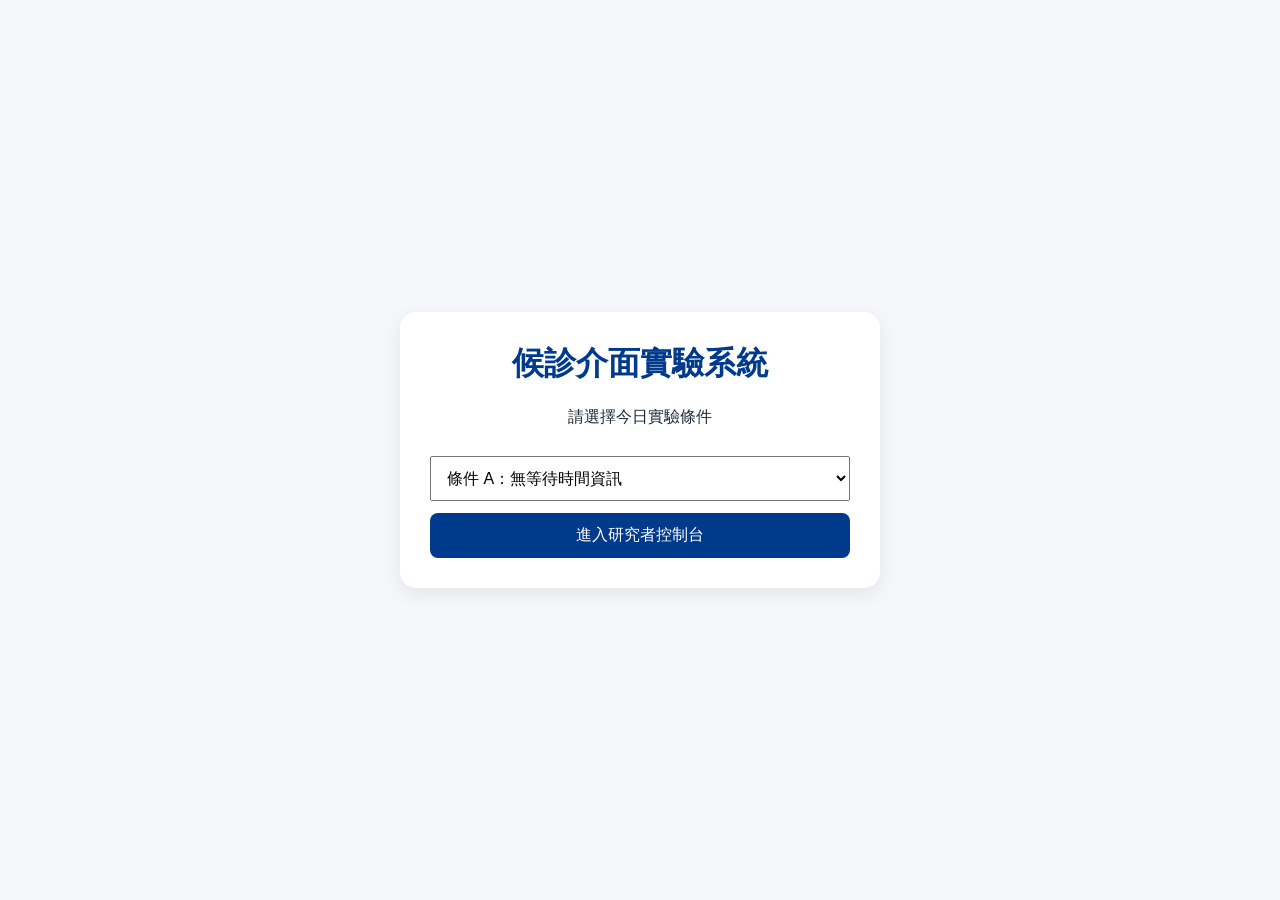
<file: index.html>
<!DOCTYPE html>
<html lang="zh-Hant">
<head>
  <meta charset="UTF-8" />
  <title>候診實驗系統｜初始設定</title>
  <link rel="stylesheet" href="style.css" />
</head>
<body class="setup-page">
  <div class="setup-card">
    <h1>候診介面實驗系統</h1>
    <p>請選擇今日實驗條件</p>

    <select id="conditionSelect">
      <option value="A">條件 A：無等待時間資訊</option>
      <option value="B">條件 B：等待進度條</option>
      <option value="C">條件 C：預估等待時間</option>
    </select>

    <button onclick="saveCondition()">進入研究者控制台</button>
  </div>

  <script src="script.js"></script>
</body>
</html>
</file>
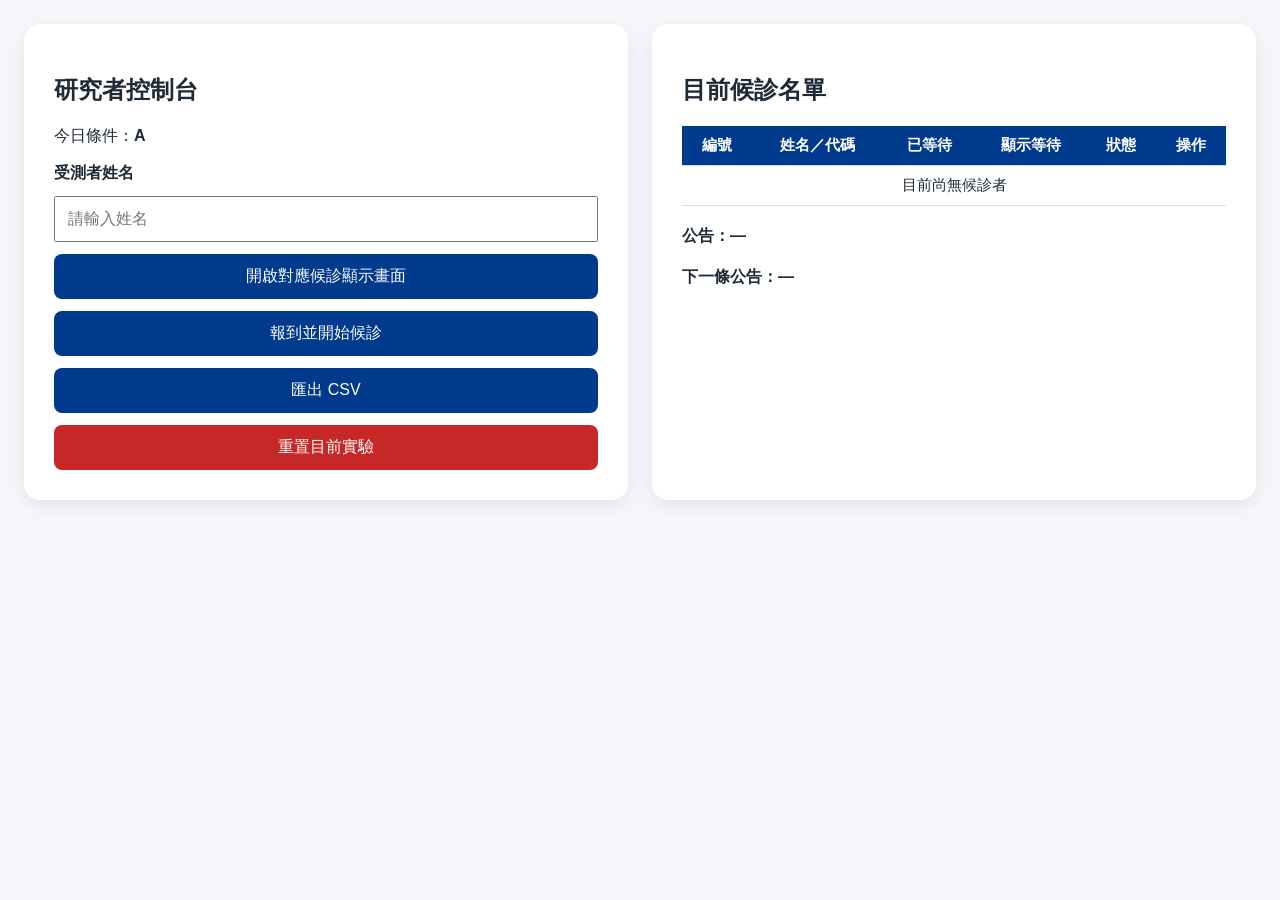
<file: admin.html>
<!DOCTYPE html>
<html lang="zh-Hant">
<head>
  <meta charset="UTF-8" />
  <title>研究者控制台</title>
  <link rel="stylesheet" href="style.css" />
</head>
<body>
  <div class="admin-layout">
    <section class="panel">
      <h1>研究者控制台</h1>
      <p>今日條件：<strong id="currentCondition"></strong></p>

      <label>受測者姓名</label>
      <input id="participantName" placeholder="請輸入姓名" />

      <button onclick="openDisplay()">開啟對應候診顯示畫面</button>
      <button onclick="checkInParticipant()">報到並開始候診</button>
      <button onclick="exportCSV()">
  匯出 CSV
</button>
      <button onclick="resetExperiment()" class="danger">重置目前實驗</button>
    </section>

    <section class="panel">
      <h2>目前候診名單</h2>

      <table class="queue-table">
        <thead>
          <tr>
            <th>編號</th>
            <th>姓名／代碼</th>
            <th>已等待</th>
            <th>顯示等待</th>
            <th>狀態</th>
            <th>操作</th>
          </tr>
        </thead>
        <tbody id="queueTableBody">
          <tr>
            <td colspan="6">目前尚無候診者</td>
          </tr>
        </tbody>
      </table>

      <p class="announcement-admin">
  公告：<span id="currentAnnouncement">—</span>
</p>

<p class="announcement-admin">
  下一條公告：<span id="nextAnnouncement">—</span>
</p>
    </section>
  </div>

  <script src="script.js"></script>
</body>
</html>
</file>
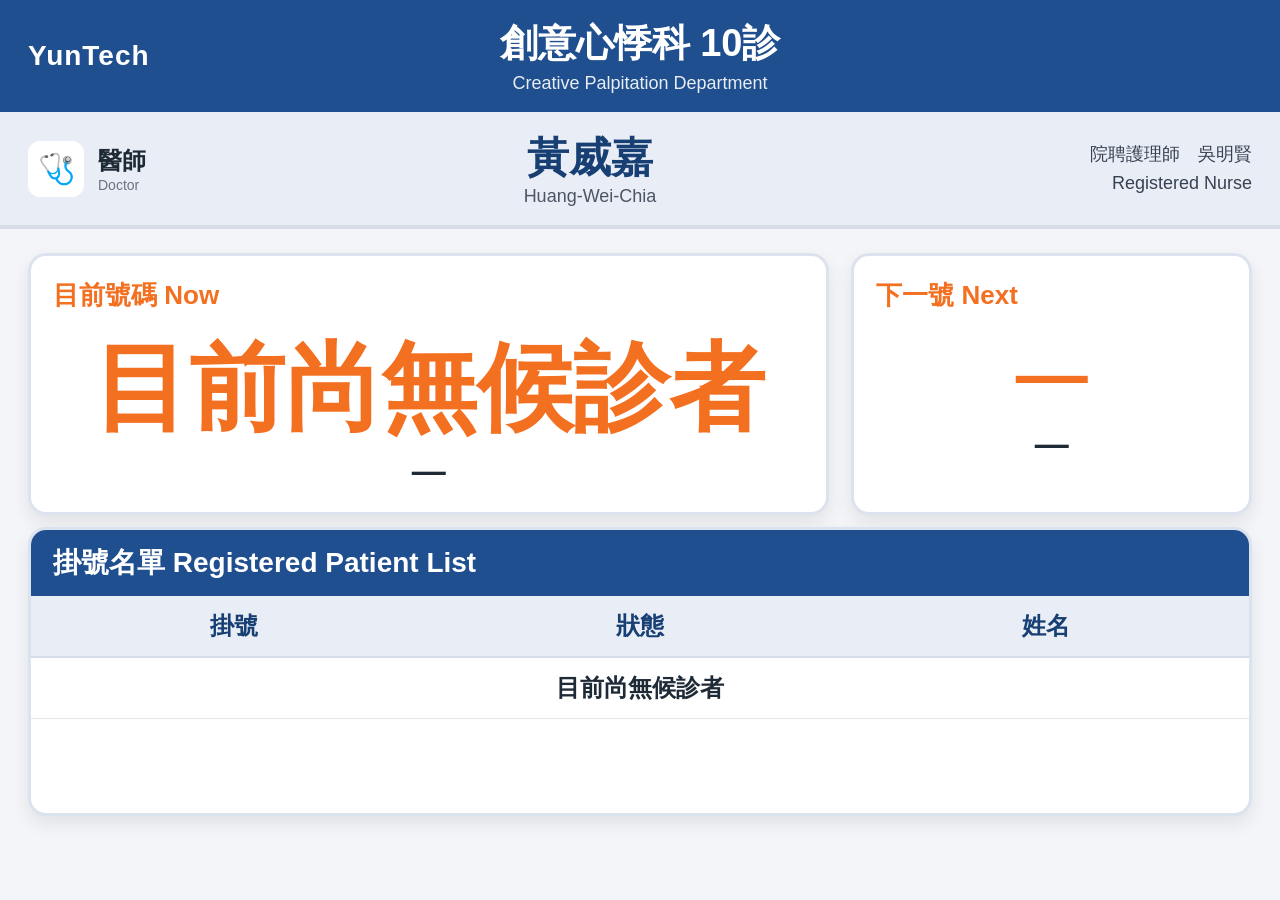
<file: display.html>
<!DOCTYPE html>
<html lang="zh-Hant">
<head>
  <meta charset="UTF-8" />
  <title>候診顯示畫面</title>
  <link rel="stylesheet" href="style.css" />
</head>

<body class="hospital-display-page">
  <div class="hospital-screen">

    <!-- 頂部院所資訊 -->
    <header class="ntuh-top">
      <div class="school-logo">YunTech</div>
      <div class="department-title">
        <div class="main-title">創意心悸科 10診</div>
        <div class="sub-title">Creative Palpitation Department</div>
      </div>
    </header>

    <!-- 醫師資訊 -->
    <section class="doctor-bar">
      <div class="doctor-left">
        <div class="icon-box">🩺</div>
        <div>
          <div class="label-cn">醫師</div>
          <div class="label-en">Doctor</div>
        </div>
      </div>

      <div class="doctor-name">
        <div class="doctor-cn">黃威嘉</div>
        <div class="doctor-en">Huang-Wei-Chia</div>
      </div>

      <div class="nurse-box">
        <div>院聘護理師　吳明賢</div>
        <div>Registered Nurse</div>
      </div>
    </section>

    <!-- 目前號碼與下一號 -->
    <section class="number-area">
      <div class="now-box">
        <div class="section-title orange">目前號碼 Now</div>
        <div id="currentName" class="current-name-large">目前尚無候診者</div>
<div id="currentNumber" class="current-id-small">—</div>
      </div>

      <div class="next-box">
        <div class="section-title orange">下一號 Next</div>
        <div id="nextName" class="next-name-large">—</div>
<div id="nextNumber" class="next-id-small">—</div>
      </div>
    </section>

    <!-- 條件資訊區 -->
    <section id="conditionArea" class="condition-display-area" style="display:none;"></section>

    <!-- 掛號名單 -->
    <section class="registered-list">
      <div class="list-title">掛號名單 Registered Patient List</div>

      <table class="ntuh-patient-table">
        <thead>
  <tr id="queueHeaderRow">
    <th>掛號</th>
    <th>狀態</th>
    <th>姓名</th>
  </tr>
</thead>
        <tbody id="displayQueueBody">
          <tr>
            <td colspan="4">目前尚無候診者</td>
          </tr>
        </tbody>
      </table>
    </section>

    <!-- 公告訊息 -->
<footer class="announcement-area">
  <span class="announcement-title">公告訊息</span>
  <span id="displayAnnouncement" class="announcement-text">
    請留意現場叫號資訊。
  </span>
</footer>

  </div>

  <script src="script.js"></script>
</body>
</html>
</file>
<file: style.css>
/* =========================
   全域設定
========================= */

body {
  font-family: "Microsoft JhengHei", sans-serif;
  margin: 0;
  background: #f5f7fb;
  color: #1f2a37;
}

select,
input,
button {
  width: 100%;
  padding: 12px;
  margin-top: 12px;
  box-sizing: border-box;
  font-size: 16px;
}

button {
  background: #003a8c;
  color: white;
  border: none;
  border-radius: 8px;
  cursor: pointer;
}

button:hover {
  background: #0050b3;
}

button.danger {
  background: #c62828;
}

button.danger:hover {
  background: #a61d24;
}

label {
  display: block;
  margin-top: 16px;
  font-weight: bold;
}

/* =========================
   條件選擇首頁
========================= */

.setup-page {
  display: flex;
  justify-content: center;
  align-items: center;
  height: 100vh;
  background: #f5f7fb;
}

.setup-card {
  width: 420px;
  text-align: center;
  background: white;
  padding: 30px;
  border-radius: 16px;
  box-shadow: 0 6px 20px rgba(0,0,0,0.08);
}

.setup-card h1 {
  margin-top: 0;
  color: #003a8c;
}

/* =========================
   研究者控制台
========================= */

.admin-layout {
  display: grid;
  grid-template-columns: 1fr 1fr;
  gap: 24px;
  padding: 24px;
}

.panel {
  background: white;
  padding: 30px;
  border-radius: 16px;
  box-shadow: 0 6px 20px rgba(0,0,0,0.08);
}

.queue-table {
  width: 100%;
  border-collapse: collapse;
  margin-top: 16px;
  font-size: 15px;
}

.queue-table th,
.queue-table td {
  border-bottom: 1px solid #ddd;
  padding: 10px;
  text-align: center;
}

.queue-table th {
  background: #003a8c;
  color: white;
}

.queue-table tr:nth-child(even) {
  background: #f3f6fb;
}

.announcement-admin {
  margin-top: 20px;
  font-weight: bold;
}

/* =========================
   研究者控制台提醒彈窗
========================= */

.admin-alert-modal {
  position: fixed;
  inset: 0;
  background: rgba(0, 0, 0, 0.55);
  display: grid;
  place-items: center;
  z-index: 99999;
}

.admin-alert-box {
  background: white;
  border-radius: 24px;
  padding: 48px 64px;
  text-align: center;
  box-shadow: 0 20px 60px rgba(0,0,0,0.35);
  border: 6px solid #f37021;
}

.admin-alert-title {
  font-size: 42px;
  font-weight: 900;
  color: #f37021;
  margin-bottom: 20px;
}

.admin-alert-number {
  font-size: 96px;
  font-weight: 900;
  color: #173f73;
  line-height: 1;
}

.admin-alert-name {
  font-size: 48px;
  font-weight: 800;
  color: #111827;
  margin: 20px 0 32px;
}

.admin-alert-box button {
  font-size: 24px;
  font-weight: 800;
  padding: 14px 36px;
  border: none;
  border-radius: 999px;
  background: #f37021;
  color: white;
  cursor: pointer;
}

/* =========================
   候診顯示畫面
========================= */

.hospital-display-page {
  margin: 0;
  background: #f2f4f8;
  font-family: "Microsoft JhengHei", sans-serif;
  overflow: hidden;
}

.hospital-screen {
  width: 100vw;
  height: 100vh;
  background: #f3f5f8;
  color: #1f2a37;
  display: flex;
  flex-direction: column;
  box-sizing: border-box;
  padding-bottom: 72px;
  overflow: hidden;
  position: relative;
}

/* =========================
   頂部院所資訊
========================= */

.ntuh-top {
  background: #1f4f8f;
  color: white;
  display: grid;
  grid-template-columns: 180px 1fr 180px;
  align-items: center;
  padding: 18px 28px;
  flex-shrink: 0;
}

.school-logo {
  font-size: 28px;
  font-weight: 800;
  letter-spacing: 1px;
}

.department-title {
  text-align: center;
}

.main-title {
  font-size: 38px;
  font-weight: 800;
}

.sub-title {
  font-size: 18px;
  opacity: 0.9;
  margin-top: 4px;
}

/* =========================
   醫師資訊
========================= */

.doctor-bar {
  background: #e9eef6;
  display: grid;
  grid-template-columns: 260px 1fr 360px;
  align-items: center;
  padding: 18px 28px;
  border-bottom: 4px solid #d5dce8;
  flex-shrink: 0;
}

.doctor-left {
  display: flex;
  align-items: center;
  gap: 14px;
}

.icon-box {
  width: 56px;
  height: 56px;
  background: white;
  border-radius: 12px;
  display: grid;
  place-items: center;
  font-size: 30px;
}

.label-cn {
  font-size: 24px;
  font-weight: 700;
}

.label-en {
  font-size: 14px;
  color: #6b7280;
}

.doctor-name {
  text-align: center;
}

.doctor-cn {
  font-size: 42px;
  font-weight: 900;
  color: #173f73;
}

.doctor-en {
  font-size: 18px;
  color: #4b5563;
}

.nurse-box {
  text-align: right;
  font-size: 18px;
  line-height: 1.6;
  color: #374151;
}

/* =========================
   目前號碼 / 下一號
========================= */

.number-area {
  display: grid;
  grid-template-columns: 2fr 1fr;
  gap: 22px;
  padding: 24px 28px 12px;
  flex-shrink: 0;
}

.now-box,
.next-box {
  background: white;
  border-radius: 18px;
  border: 3px solid #dde3ee;
  box-shadow: 0 8px 18px rgba(0, 0, 0, 0.08);
  padding: 22px;
}

.section-title {
  font-size: 26px;
  font-weight: 800;
}

.orange {
  color: #f37021;
}

.current-name-large,
.next-name-large {
  font-weight: 900;
  color: #f37021;
  text-align: center;
  margin-top: 20px;
  line-height: 1.15;
}

.current-name-large {
  font-size: 96px;
}

.next-name-large {
  font-size: 72px;
}

.current-id-small,
.next-id-small {
  font-size: 34px;
  color: #1f2a37;
  text-align: center;
  font-weight: 700;
  margin-top: 8px;
}

/* =========================
   條件資訊區
   現在預設不佔高度
========================= */

.condition-display-area {
  display: none;
}

/* =========================
   掛號名單
========================= */

.registered-list {
  margin: 0 28px 12px;
  background: white;
  border-radius: 18px;
  border: 3px solid #dbe3ef;
  overflow: hidden;
  box-shadow: 0 8px 18px rgba(0, 0, 0, 0.08);

  flex: 1;
  min-height: 0;
}

.list-title {
  background: #1f4f8f;
  color: white;
  font-size: 28px;
  font-weight: 900;
  padding: 14px 22px;
}

.ntuh-patient-table {
  width: 100%;
  border-collapse: collapse;
  font-size: 24px;
  table-layout: fixed;
}

.ntuh-patient-table th {
  background: #e9eef6;
  color: #173f73;
  padding: 14px;
  font-weight: 900;
  border-bottom: 2px solid #d5dce8;
}

.ntuh-patient-table td {
  padding: 14px;
  text-align: center;
  border-bottom: 1px solid #e5e7eb;
  font-weight: 700;
}

.ntuh-patient-table tr:nth-child(even) {
  background: #f8fafc;
}

.soon-status {
  color: #f37021;
  font-weight: 900;
}

/* =========================
   小型進度條
========================= */

.mini-progress-container {
  width: 100%;
  height: 18px;
  background: #d7dce5;
  border-radius: 999px;
  overflow: hidden;
}

.mini-progress-bar {
  height: 100%;
  background: #f37021;
  border-radius: 999px;
}

.mini-progress-text {
  margin-top: 6px;
  font-size: 18px;
  font-weight: 700;
  color: #f37021;
}

/* =========================
   固定底部公告
========================= */

.announcement-area {
  position: fixed;
  left: 0;
  bottom: 0;
  width: 100vw;
  height: 72px;

  background: #fff3d6;
  border-top: 5px solid #f0a000;

  display: flex;
  align-items: center;
  gap: 48px;

  padding: 0 32px;
  box-sizing: border-box;

  z-index: 99999;
}

.announcement-title {
  font-size: 28px;
  font-weight: 800;
  color: #9a5b00;
  white-space: nowrap;
  flex-shrink: 0;
}

.announcement-text {
  font-size: 28px;
  font-weight: 700;
  color: #7a5200;
  white-space: nowrap;
  overflow: hidden;
  text-overflow: ellipsis;
}

/* =========================
   一般桌機 / 小螢幕適配
========================= */

@media (max-width: 900px) {
  .admin-layout {
    grid-template-columns: 1fr;
  }

  .doctor-bar,
  .number-area {
    grid-template-columns: 1fr;
  }

  .nurse-box {
    text-align: center;
  }

  .current-name-large {
    font-size: 82px;
  }

  .next-name-large {
    font-size: 60px;
  }
}

/* =========================
   直式 1080 x 1920 螢幕適配
========================= */

@media screen and (orientation: portrait) {
  .hospital-display-page {
    width: 100vw;
    min-height: 100vh;
    margin: 0;
    overflow: hidden;
    background: #f2f4f8;
  }

  .hospital-screen {
  width: 100vw;
  height: 100vh;
  background: #f3f5f8;
  color: #1f2a37;
  display: flex;
  flex-direction: column;
  box-sizing: border-box;
  padding-bottom: 72px;
  overflow: hidden;
}

  .announcement-area {
    height: 72px;
  }
}

@media screen and (min-width: 1080px) and (min-height: 1920px) {
  .hospital-screen {
    transform: none;
  }
}
</file>
